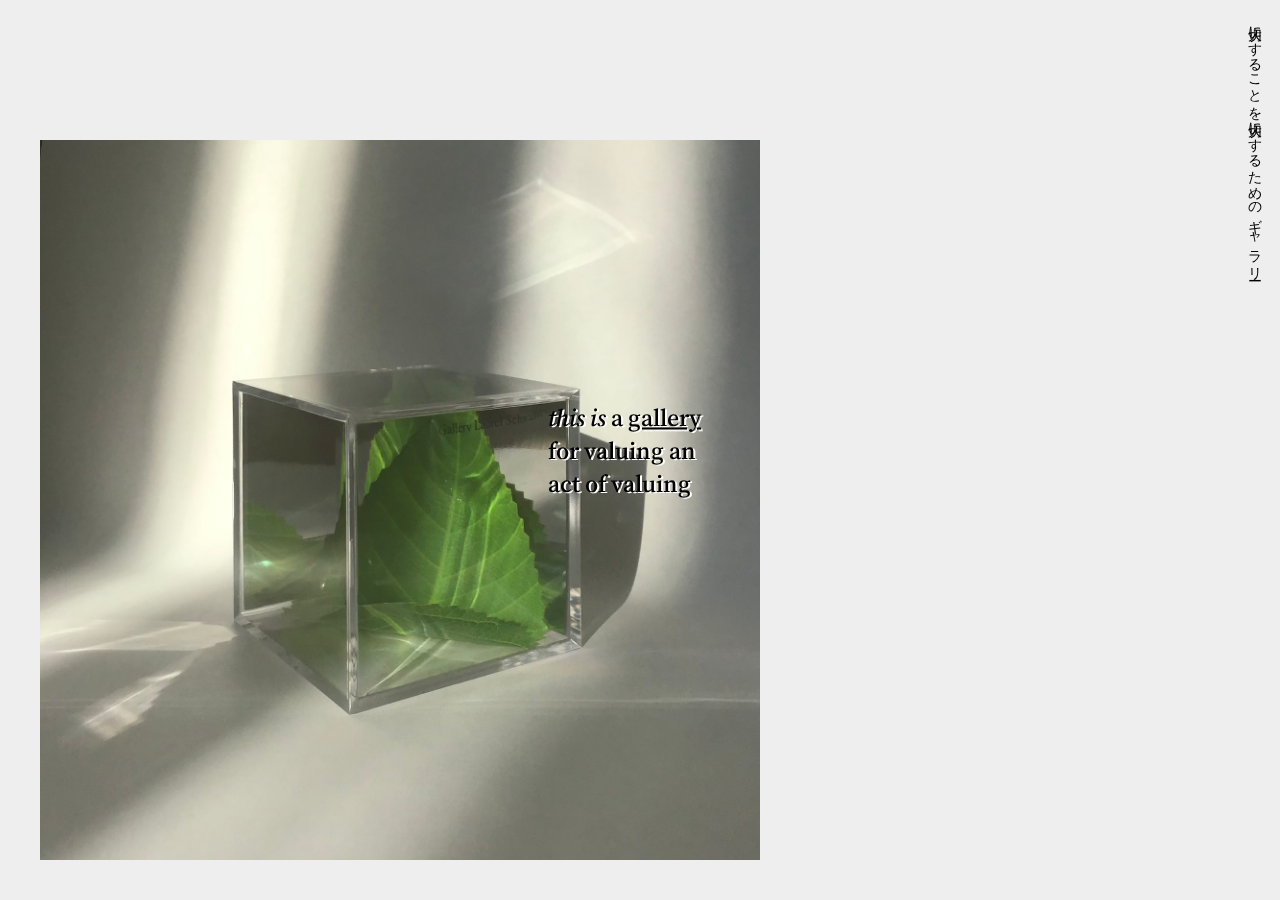
<file: index.html>
<!DOCTYPE html>
<html lang="ja">

<head>
  <meta charset="utf-8" />
  <meta name="viewport" content="width=device-width, initial-scale=1" />
  <meta name="format-detection" content="telephone=no" />
  <script src="www/index.js"></script>
  <script>
    const urlHash = location.hash;
    let hash = urlHash.replace('#', '')
    if (hash) {
      indexJSON(hash + '.json')
    } else {
      indexJSON('index.json')
    }
  </script>

  <!--og:meta-->
  <meta content="website" property="og:type">
  <title>大切にすることを大切にするためのギャラリー</title>
  <meta content="this is a gallery for valuing an act of valuing" property="og:title">
  <meta content="これは、大切にすることを大切にするためのウェブギャラリーを作るウェブテンプレートです。" name="description">
  <meta content="This is a web template that creates a gallery for valuing an act of valuing." name="og:description">

  <!--for Twitter-->
  <meta content="summary_large_image" name="twitter:card">
  <meta content="https://valuing-an-act-of-valuing.github.io" property="og:url">
  <meta content="https://valuing-an-act-of-valuing.github.io/www/img/card.jpeg" property="og:image">
  <meta content="https://valuing-an-act-of-valuing.github.io/www/img/card.jpeg" name="twitter:image:src">

  <!--Icons-->
  <link rel="icon" href="www/img/icon.png">
  <link rel="icon" href="www/img/icon.png" sizes="192x192">
  <link rel="apple-touch-icon-precomposed" href="www/img/icon.png" sizes="180x180">

  <link rel="preconnect" href="https://fonts.googleapis.com">
  <link rel="preconnect" href="https://fonts.gstatic.com" crossorigin>
  <link href="https://fonts.googleapis.com/css2?family=Source+Serif+Pro:ital,wght@0,300;0,600;0,700;1,600&display=swap"
    rel="stylesheet">

  <link rel="stylesheet" href="www/style.css">
  <link rel="stylesheet" href="www/index.css">

  <style>
    :root {
      --main-font: 'Source Serif Pro', serif;
      --sub-font: "YuGothic", "Yu Gothic", "Hiragino Kaku Gothic ProN", "Hiragino Sans", sans-serif;
      --font-size: 16px;
      --text-color: #000;
      --text-shadow: 0.1rem 0.1rem 0 #fff;
      --sub-color: #fff;
      --bg-color: #eee;
    }

    main h1 {
      width: 40vw;
      max-width: 200px;
    }

    /*
    main h1 img {
      max-width: 100%;
    }

    .enter main h1 img {
      max-height: 3.21rem;
    }
    */
  </style>
</head>

<body>
  <main>
    <h1 class="main shadow">
      <i>this is</i> a
      <u>gallery</u> for
      valuing an act of valuing
      <!--
        <img src="img/icon.png" alt="大切にすることを大切にするためのギャラリー">
      -->
    </h1>
    <h2></h2>

    <div id="cover"></div>
    <div id="value" class="shadow vertical"></div>

    <footer>
      <div class="main shadow">
        <a href="https://creative-community.space/value/" target="_blank">大切にすることを大切にするための場所</a>
        <a href="https://github.com/valuing-an-act-of-valuing/valuing-an-act-of-valuing.github.io" target="_blank">GitHub</a>
      </div>
      <div id="readme" class="main shadow"></div>
    </footer>
  </main>
</body>

</html>
</file>
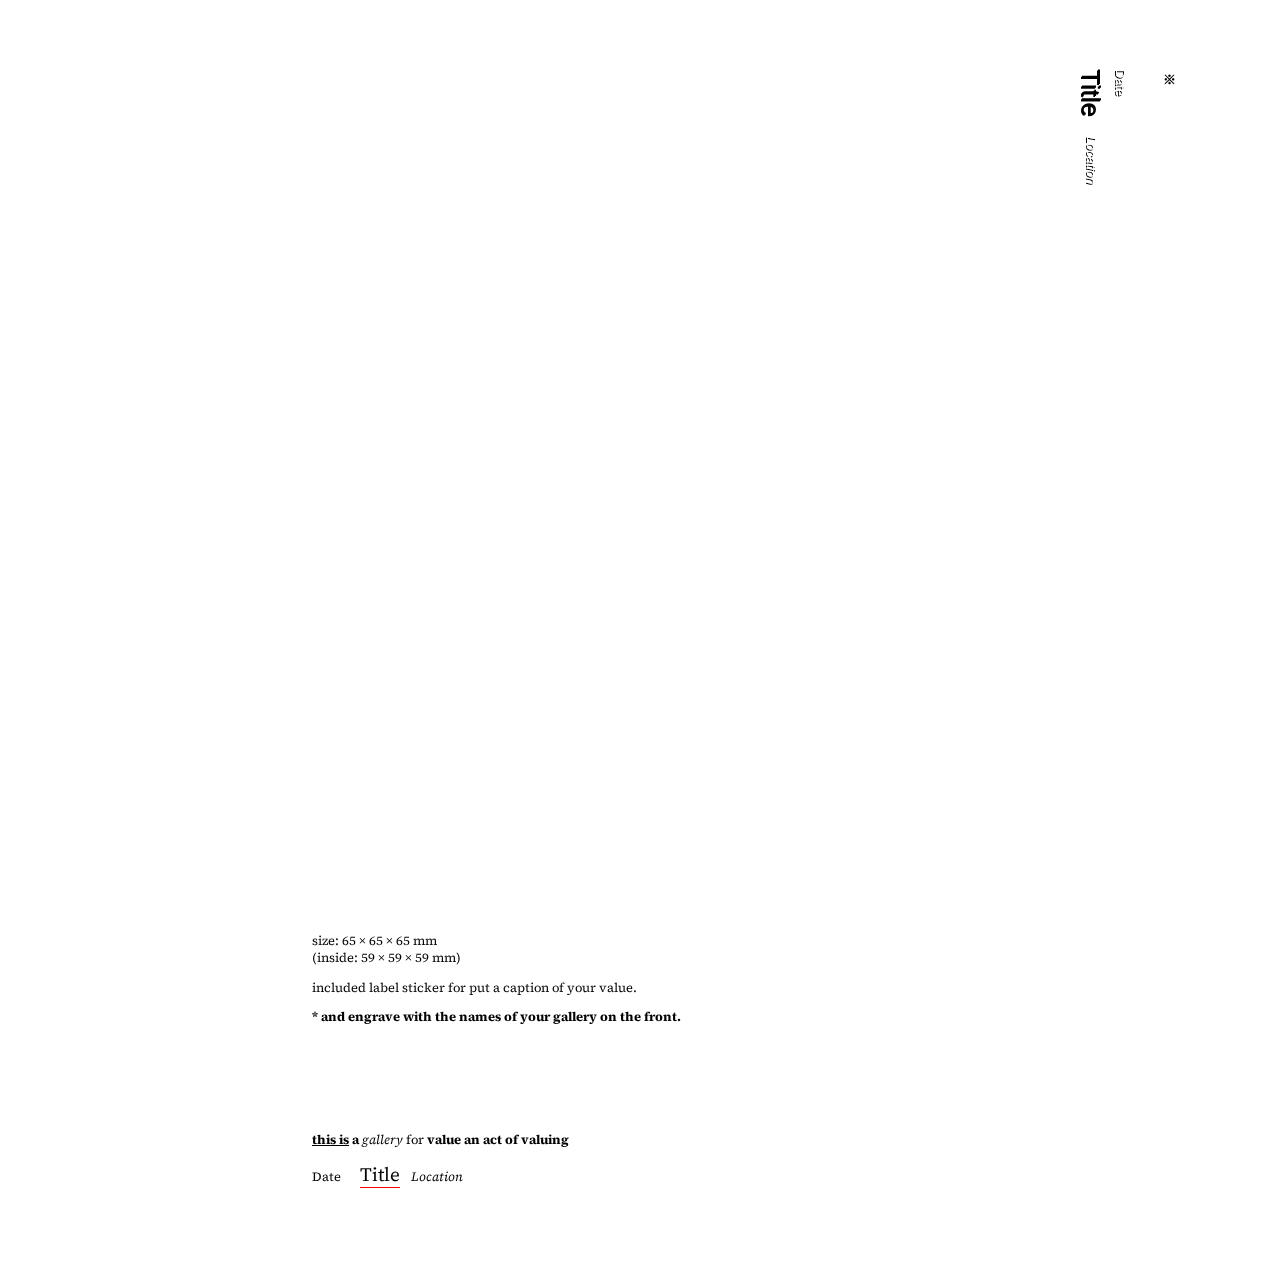
<file: about/index.html>
<html lang="ja">

<head>
    <meta charset="UTF-8" />
    <meta name="viewport" content="width=device-width">
    <meta http-equiv="X-UA-Compatible" content="IE=edge,chrome=1">
    <meta http-equiv="Content-Type" content="text/html; charset=UTF-8" />

    <link rel="preconnect" href="https://fonts.googleapis.com">
    <link rel="preconnect" href="https://fonts.gstatic.com" crossorigin>
    <link href="https://fonts.googleapis.com/css2?family=Mochiy+Pop+One&display=swap" rel="stylesheet">
    <link href="https://fonts.googleapis.com/css2?family=Source+Serif+Pro:ital,wght@0,300;0,600;0,700;1,600&display=swap" rel="stylesheet">
    <title>大切にすることを大切にするためのギャラリー</title>
    <style type="text/css">
        body {
            font-family: "YuGothic", "Yu Gothic", "Hiragino Kaku Gothic ProN", "Hiragino Sans", sans-serif;
        }
        
        hr {
            border: none;
            padding: 1rem;
        }
        
        .ja .app {
            -ms-writing-mode: tb-rl;
            writing-mode: vertical-rl;
        }
        
        .ja .app {
            position: relative;
            display: flex;
            width: 90%;
            height: 90vh;
            max-height: 55rem;
            margin: 5vh auto 0;
            overflow: auto;
        }
        
        .ja .app .essay {
            display: inline-block;
            font-size: 0.8rem;
            padding: 2.5% 2rem 20% 5rem;
        }
        
        .ja .essay p {
            padding: 0.25rem;
            mix-blend-mode: overlay;
            color: #fff;
            text-shadow: #000 1px 1px;
            display: inline-block;
        }
        
        .ja .app .essay a {
            color: black;
            text-decoration: none;
            padding-left: 0.25rem;
            animation: 2.5s linear infinite alternate logo;
        }
        
        .ja .app .essay p a {
            display: inline-block;
            margin: 0 0.5rem 1rem;
            font-size: 200%;
            border-left: 1px solid #fff;
        }
        
        @keyframes logo {
            from {
                filter: invert(0);
            }
            to {
                filter: invert(1);
            }
        }
        
        .en .app {
            position: relative;
            width: 90%;
            max-width: 45rem;
            margin: 0 auto 7.5vh;
        }
        
        .en .app .essay {
            display: block;
            font-size: 0.8rem;
            padding: 1rem 2rem;
            font-family: 'Source Serif Pro', serif;
            background-color: rgba(255, 255, 255, 0.45);
        }
        
        .en .app .essay span {
            margin-right: 1rem;
        }
        
        .en .app .essay a {
            margin-right: 0.5rem;
            font-size: 150%;
            text-decoration: none;
            color: #000;
            border-bottom: 1px red solid;
        }
        
        @media print {
            .noprint {
                display: none;
            }
        }
        
        @media screen and (max-width: 550px) {
            .en .essay p span {
                display: block;
            }
        }
    </style>
</head>

<body>

    <div id="about" class="ja">
        <div class="app">
            <div class="essay">
                <b><a href="javascript:location.reload(true);">※</a></b><br/><br/>
                <p>
                    <span>Date</span><br/>
                    <a href="../show/index.html">Title</a>
                    <i>Location</i>
                </p>
            </div>
        </div>
    </div>
    <hr/>
    <div id="en">
        <div id="about" class="en">
            <div class="app">
                <div class="essay">
                    <p>size: 65 × 65 × 65 mm<br/>(inside: 59 × 59 × 59 mm)</p>
                    <p>included label sticker for put a caption of your value.</p>
                    <p><b>* and engrave with the names of your gallery on the front.</b></p>
                </div>
                <hr/>
                <div class="essay">
                    <p><b><u>this is</u> a</b> <i>gallery</i> for <b>value an act of valuing</b></p>
                    <p>
                        <span>Date</span>
                        <a href="../show/archive.html" target="_parent">Title</a>
                        <i>Location</i>
                    </p>
                </div>
            </div>
        </div>
    </div>
</body>

</html>
</file>
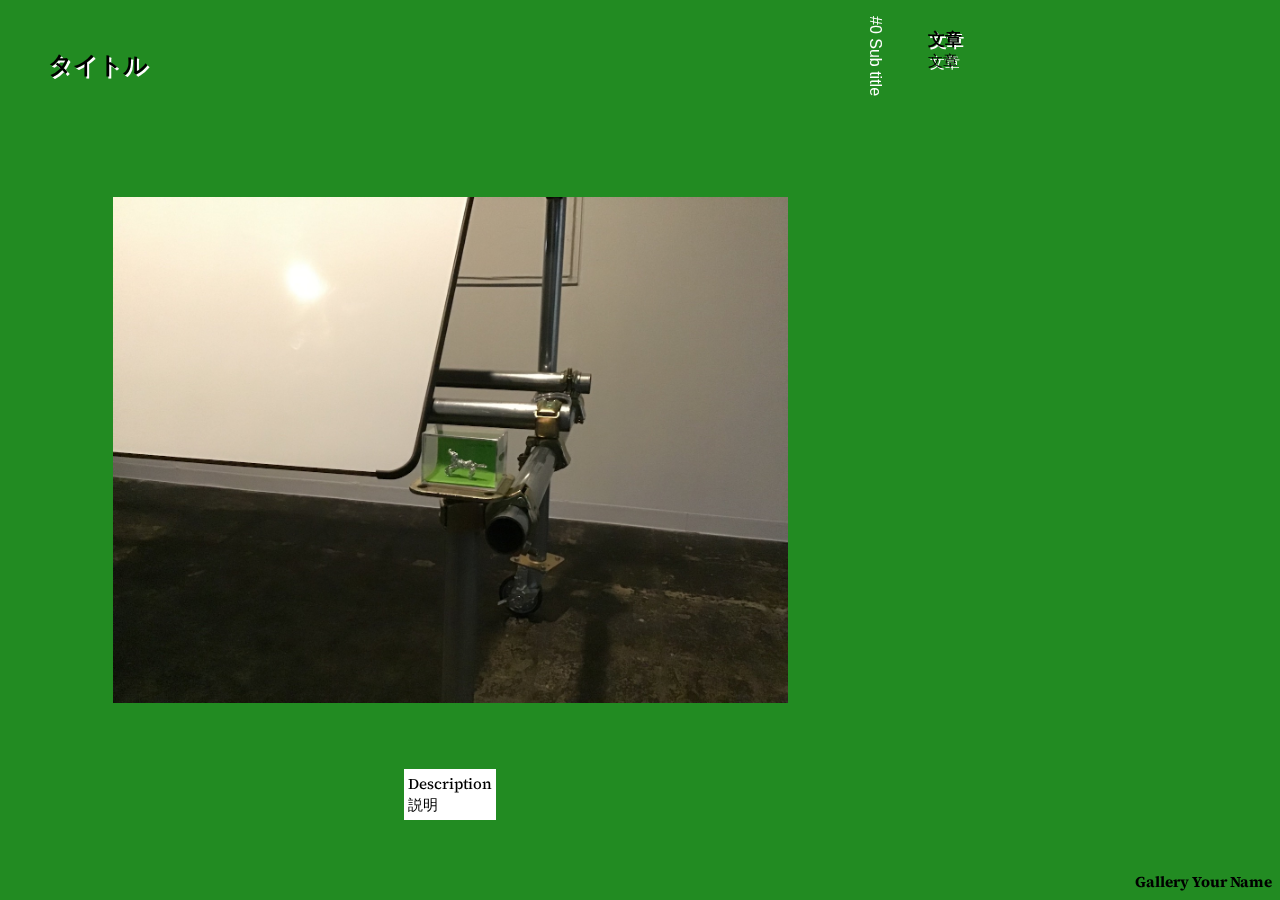
<file: archive/index.html>
<!DOCTYPE html>
<html lang="ja">

<head>
  <meta charset="utf-8" />
  <meta name="viewport" content="width=device-width, initial-scale=1" />
  <meta name="format-detection" content="telephone=no" />
  <script src="../www/index.js"></script>
  <script>
    indexJSON('index.json')
  </script>

  <!--og:meta-->
  <meta content="website" property="og:type">
  <title>タイトル</title>
  <meta content="Gallery Laurel Schwulst" property="og:title">
  <meta content="Description | 説明" name="description">
  <meta content="debuted in Green People, 2019 | moved into firefly sanctuary" name="og:description">

  <!--for Twitter-->
  <meta content="summary_large_image" name="twitter:card">
  <meta content="https://valuing-an-act-of-valuing.github.io/archive/" property="og:url">
  <meta content="https://valuing-an-act-of-valuing.github.io/archive/img/001.jpeg" property="og:image">
  <meta content="https://valuing-an-act-of-valuing.github.io/archive/img/001.jpeg" name="twitter:image:src">

  <!--Icons-->
  <link rel="icon" href="img/000.jpeg">
  <link rel="icon" href="img/000.jpeg" sizes="192x192">
  <link rel="apple-touch-icon-precomposed" href="img/000.jpeg" sizes="180x180">

  <link rel="preconnect" href="https://fonts.googleapis.com">
  <link rel="preconnect" href="https://fonts.gstatic.com" crossorigin>
  <link href="https://fonts.googleapis.com/css2?family=Source+Serif+Pro:ital,wght@0,300;0,600;0,700;1,600&display=swap"
    rel="stylesheet">

  <link rel="stylesheet" href="../www/style.css">
  <link rel="stylesheet" href="../www/archive.css">

  <style>
    :root {
      --main-font: 'Source Serif Pro', serif;
      --sub-font: "YuGothic", "Yu Gothic", "Hiragino Kaku Gothic ProN", "Hiragino Sans", sans-serif;
      --font-size: 16px;
      --text-color: #000;
      --text-shadow: 0.1rem 0.1rem 0 #fff;
      --sub-color: #fff;
      --bg-color: forestgreen;
    }
  </style>
</head>

<body>
  <main>
    <div id="cover">
      <h1 class="main" onclick="history.back()">Gallery Your Name</h1>
      <h2 class="main shadow"></h2>
      <section id="value" class="main"></section>
    </div>
    <div id="end">
      <h3 id="readme" class="main shadow"></h3>
    </div>
  </main>
</body>

</html>
</file>
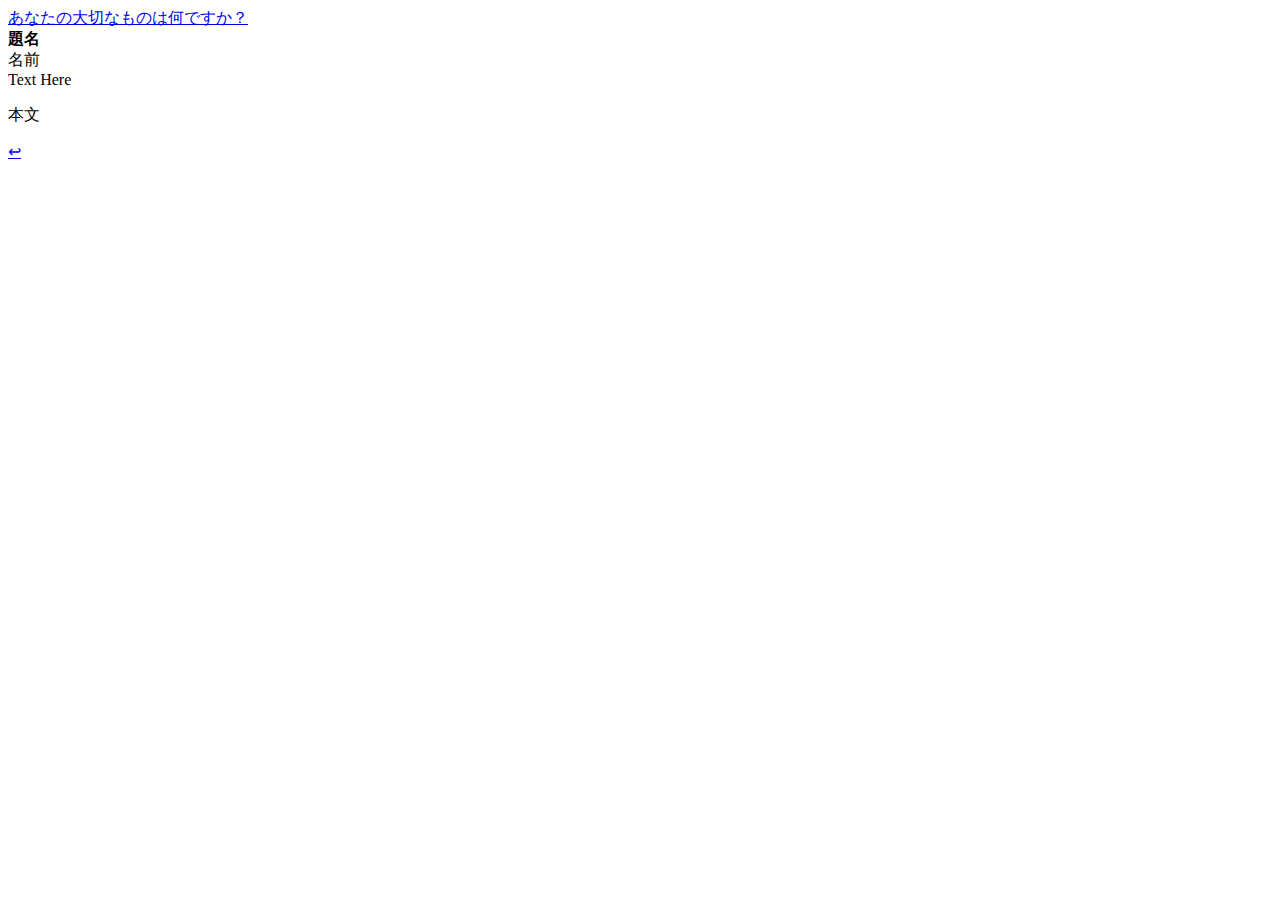
<file: draft/index.html>
<html lang="ja">

<head>
    <title> ___ by ___ </title>
    <meta charset="UTF-8">
    <meta http-equiv="X-UA-Compatible" content="IE=edge">
    <meta name="viewport" content="width=device-width, initial-scale=1.0">
    <meta name="format-detection" content="telephone=no">
    <meta name="author" content="___">
    <meta name="description" content="あなたの大切なものは何ですか？">

    <meta property="og:title" content="___ by ___" />
    <meta property="og:description" content="あなたの大切なものは何ですか？" />
    <meta property="og:type" content="website" />
    <meta property="og:url" content="https://creative-community.space/value/online/___/" />
    <meta property="og:site_name" content="creative-community.space" />
    <meta property="og:image" content="___" />
    <meta property="og:locale" content="ja_JP" />

    <meta name="twitter:card" content="summary" />
    <meta name="twitter:site" content="@NLC_update" />
    <meta name="twitter:image" content="___" />

    <link rel="stylesheet" type="text/css" href="https://creative-community.space/value/online/value.css" />
    <link rel="preconnect" href="https://fonts.googleapis.com">
    <link rel="preconnect" href="https://fonts.gstatic.com" crossorigin>
    <link href="https://fonts.googleapis.com/css2?family=Source+Serif+Pro:ital,wght@0,300;0,600;0,700;1,600&display=swap" rel="stylesheet">
    <script type="text/javascript" src="http://ajax.googleapis.com/ajax/libs/jquery/1.7.1/jquery.min.js"></script>
    <script type="text/javascript">
        $(function() {
            $("#en").load("en.html");
        })
    </script>
</head>

<body>
    <a id="value" href="https://creative-community.space/value/index/">あなたの大切なものは何ですか？</a>
    <!--
    <div id="image">
    <p><img src="image.jpg"></p>
    </div>
    -->
    <div id="what" class="one">
        <b>題名</b>
    </div>
    <div id="you">名前</div>

    <div id="en"></div>

    <div id="about" class="ja">
        <div class="app">
            <div class="essay">
                <p>本文</p>
            </div>
        </div>
    </div>

    <p class="link">
        <a href="#" onclick="window.history.back(); return false;">↩︎</a>
    </p>
</body>

</html>
</file>
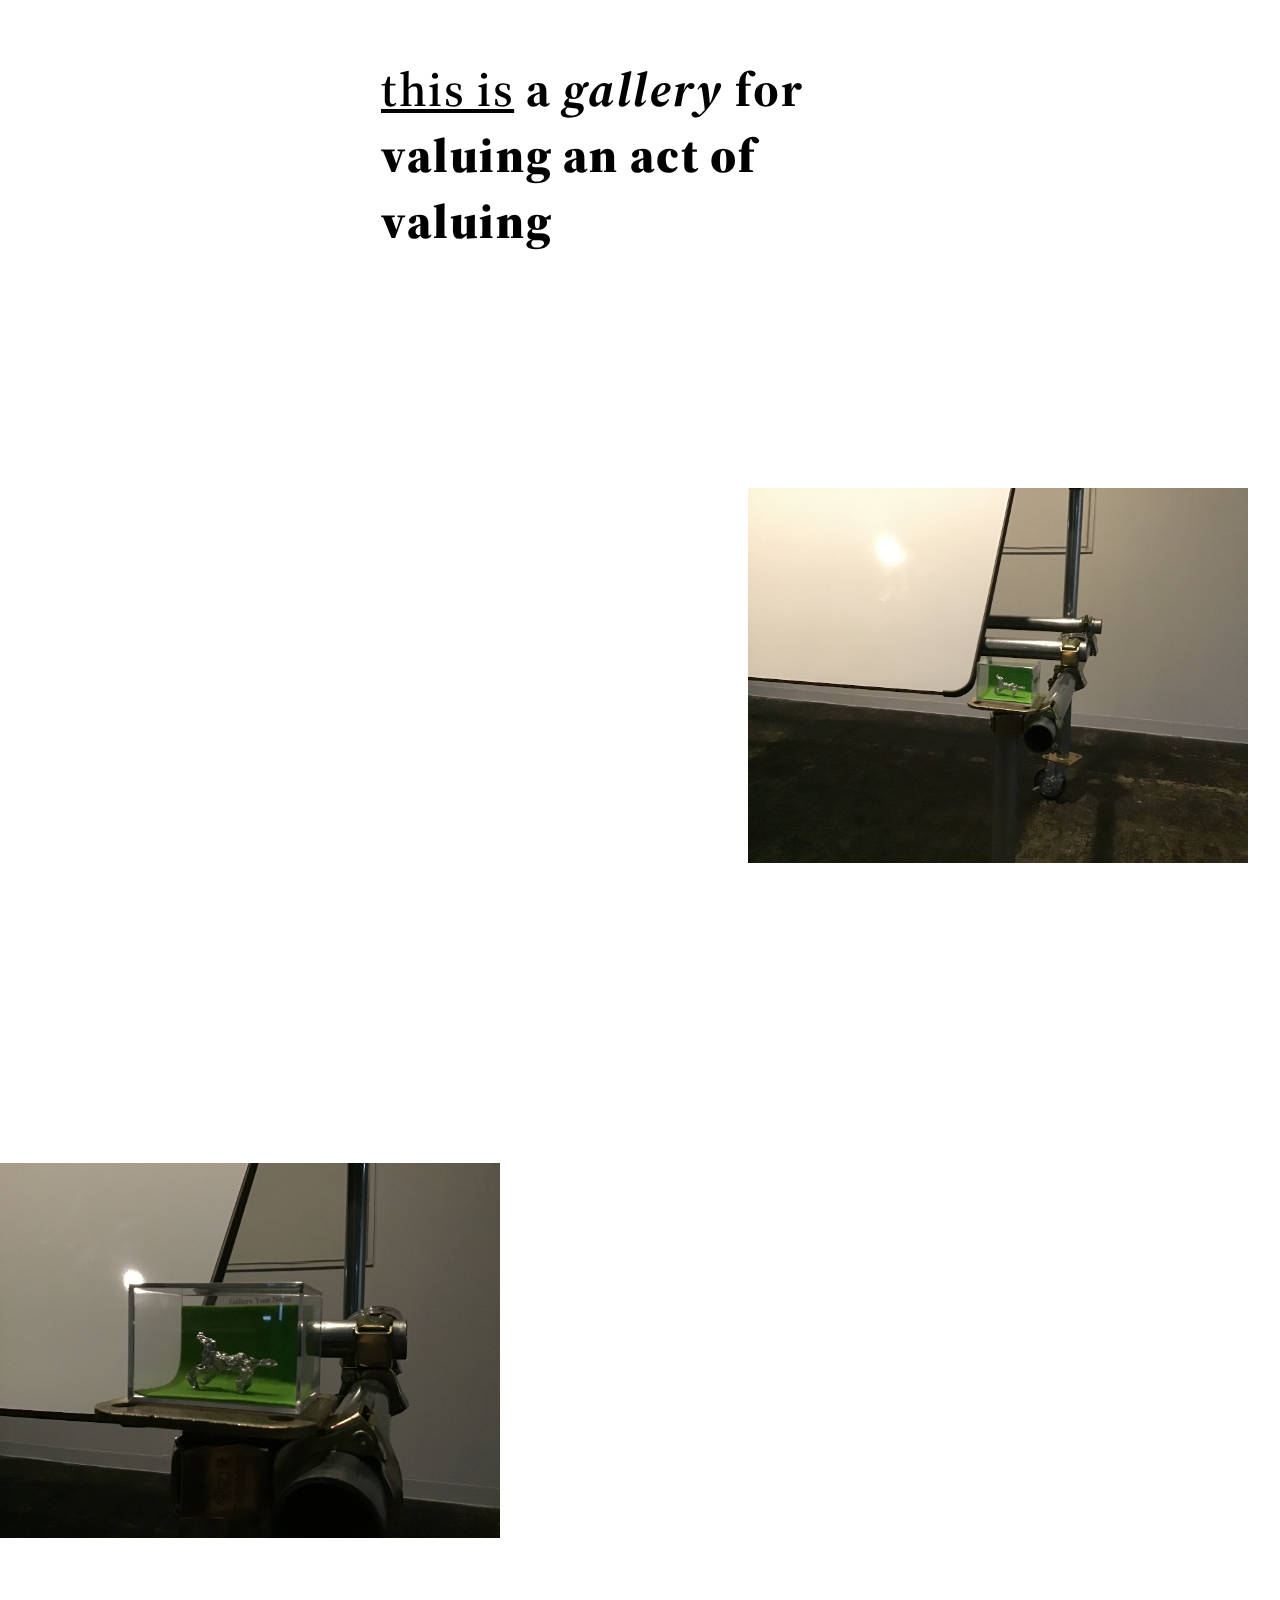
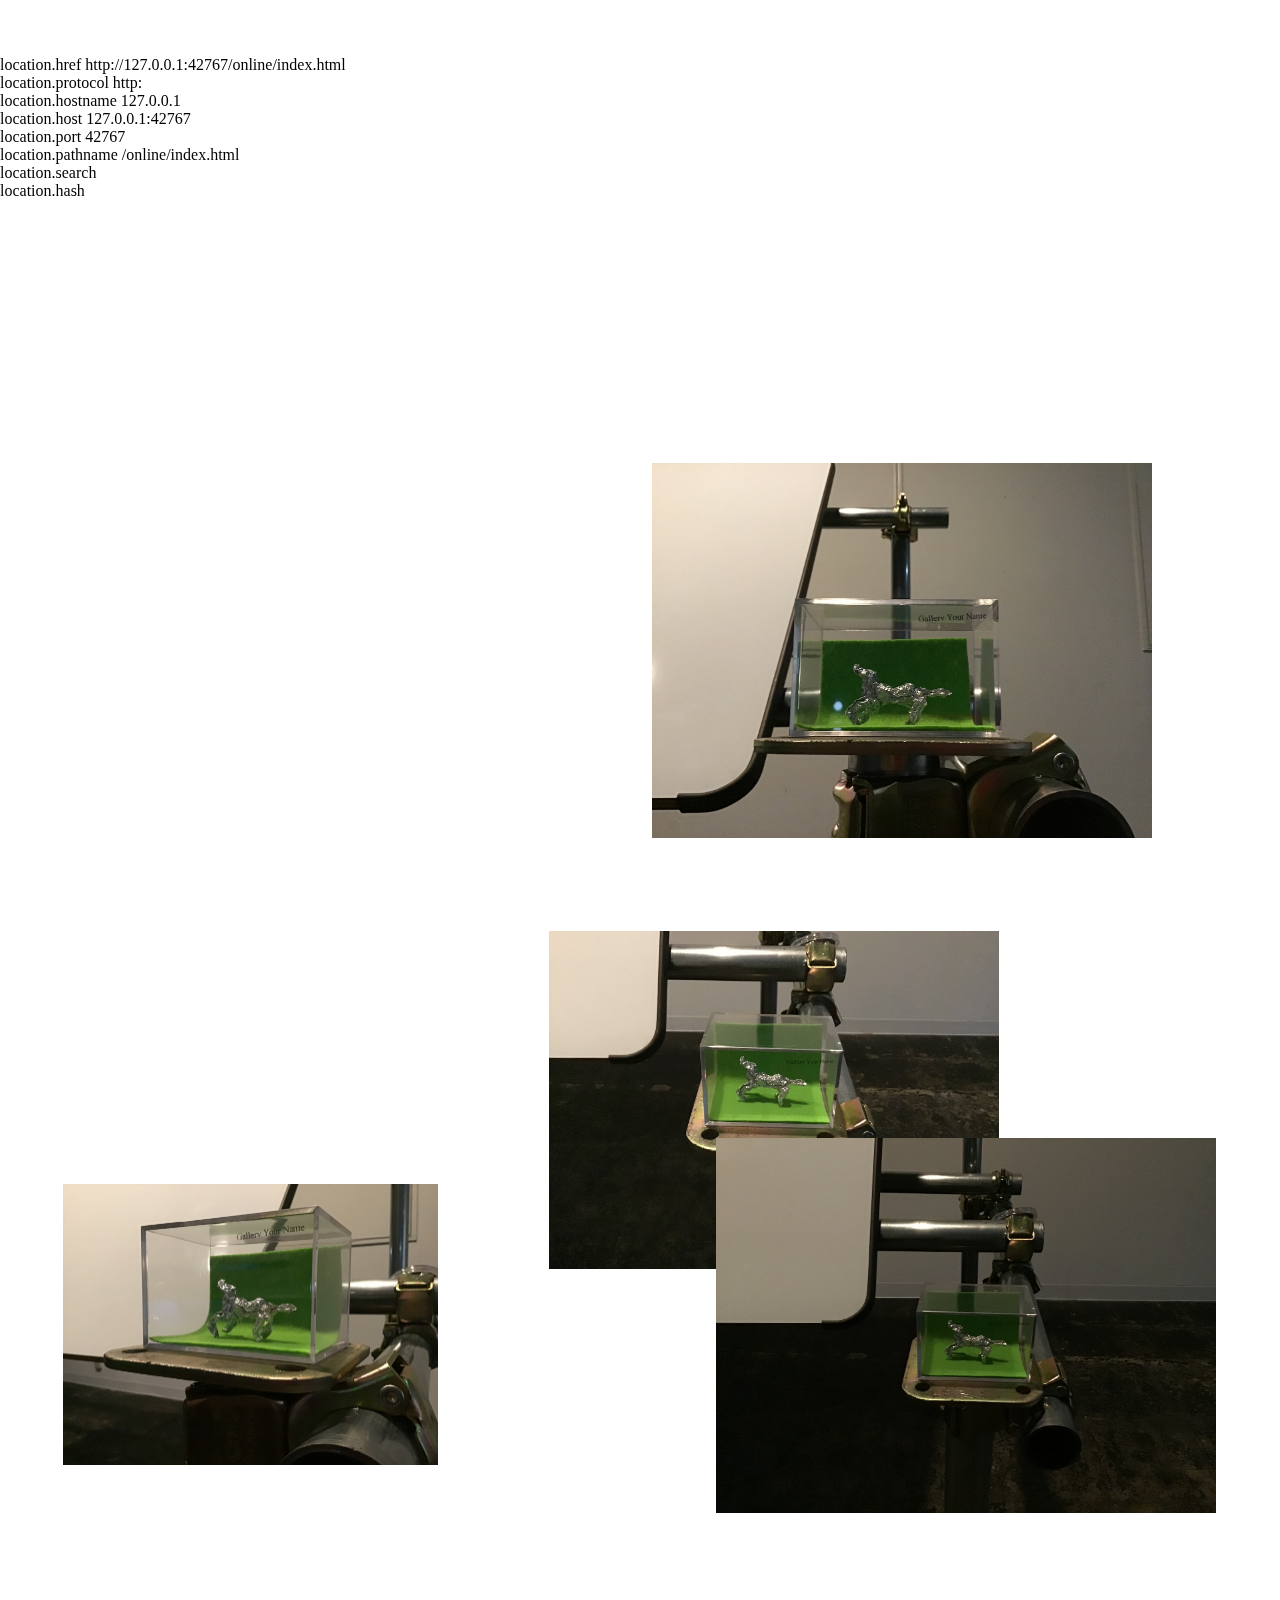
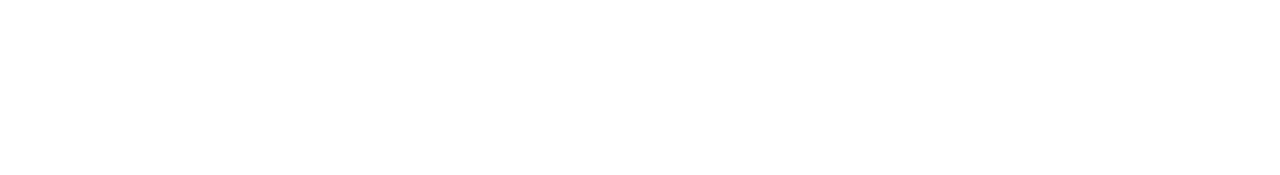
<file: online/index.html>
<!DOCTYPE html>
<html lang="ja">

<head>
  <meta charset="UTF-8">
  <meta name="viewport" content="width=device-width, initial-scale=1.0">
  <meta name="format-detection" content="telephone=no" />
  <link rel="stylesheet" href="icon.css" />
  <link rel="stylesheet" href="parallax.css" />
  <style>
  main {
    position: fixed;
    width: 100%;
  }
  </style>
  <link rel="preconnect" href="https://fonts.googleapis.com">
  <link rel="preconnect" href="https://fonts.gstatic.com" crossorigin>
  <link href="https://fonts.googleapis.com/css2?family=Source+Serif+Pro:ital,wght@0,300;0,600;0,700;1,600&display=swap" rel="stylesheet">
</head>

<body>
  <main>
    <div id="icon">
      <h1>
        <u>this is</u> a
        <i>gallery</i> for
        <b>valuing an act of valuing</b>
      </h1>
    </div>
  </main>
  <section id="parallax">
    <span class="jpeg_001"></span>
    <span class="jpeg_002"></span>
    <span class="jpeg_003"></span>
    <span class="jpeg_004"></span>
    <span class="jpeg_005"></span>
    <span class="jpeg_006"></span>
  </section>

  <footer id="footer">
    <script>
    document.write("<div>location.href " + location.href + "</div>");
    document.write("<div>location.protocol " + location.protocol + "</div>");
    document.write("<div>location.hostname " + location.hostname + "</div>");
    document.write("<div>location.host " + location.host + "</div>");
    document.write("<div>location.port " + location.port + "</div>");
    document.write("<div>location.pathname " + location.pathname + "</div>");
    document.write("<div>location.search " + location.search + "</div>");
    document.write("<div>location.hash " + location.hash + "</div>");
  </script>
</footer>
<script src="../index.js"></script>

<script src="https://ajax.googleapis.com/ajax/libs/jquery/3.2.1/jquery.min.js"></script>
<script type="text/javascript">
$(window).bind('scroll',function(e){
  parallaxScroll();
});
function parallaxScroll(){
  var scrolled = $(window).scrollTop();
  $('.jpeg_001').css('top', ( 25 - (scrolled * -.045) ) + 'vh');
  $('.jpeg_002').css('top', ( 100 - (scrolled * -.025) ) + 'vh');
  $('.jpeg_003').css('top', ( 200 - (scrolled * .111) ) + 'vh');
  $('.jpeg_004').css('top', ( 275 - (scrolled * .075) ) + 'vh');
  $('.jpeg_005').css('top', ( 250 - (scrolled * .095) ) + 'vh');
  $('.jpeg_006').css('top', ( 275 - (scrolled * .05) ) + 'vh');
};
</script>

<script type="text/javascript">
jQuery(function() {
  var appear = false;
  var footer = $('#footer');
  $(window).scroll(function () {
    if ($(this).scrollTop() > 1250) {  //1250pxスクロールしたら
      if (appear == false) {
        appear = true;
        footer.stop().animate({
          'bottom': '0' //表示場所
        }, 2500); //表示速度
      }
    } else {
      if (appear) {
        appear = false;
        footer.stop().animate({
          'bottom': '-100vh' //　隠す場所
        }, 1500); //　隠す速度
      }
    }
  });
});
</script>
</body>

</html>
</file>
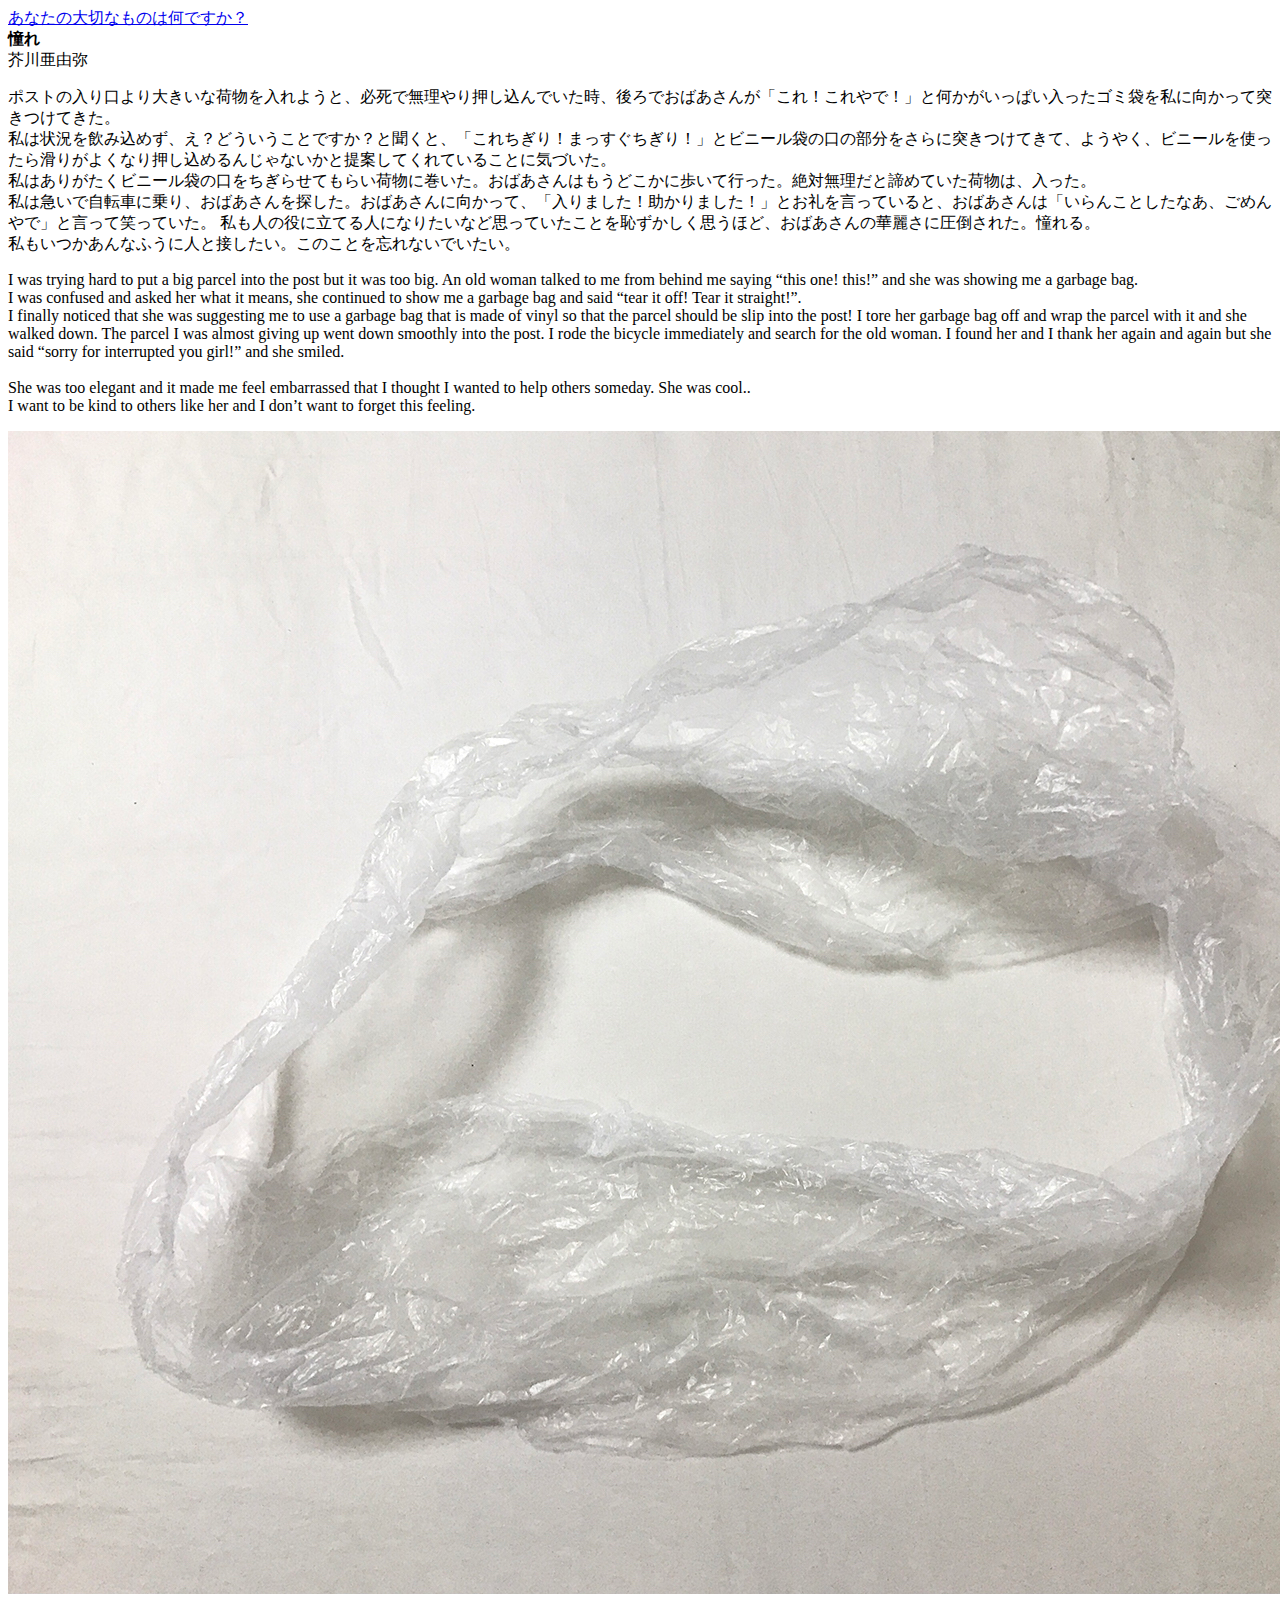
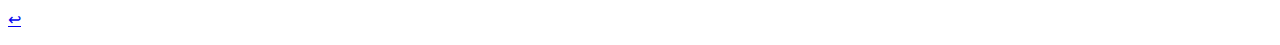
<file: draft/admiring/index.html>
<html lang="ja">

<head>
    <title>憧れ by 芥川亜由弥</title>
    <meta charset="UTF-8">
    <meta http-equiv="X-UA-Compatible" content="IE=edge">
    <meta name="viewport" content="width=device-width, initial-scale=1.0">
    <meta name="format-detection" content="telephone=no">
    <meta name="author" content="芥川亜由弥">
    <meta name="description" content="あなたの大切なものは何ですか？">

    <meta property="og:title" content="憧れ by 芥川亜由弥" />
    <meta property="og:description" content="あなたの大切なものは何ですか？" />
    <meta property="og:type" content="website" />
    <meta property="og:url" content="https://creative-community.space/value/online/valuing/admiring/" />
    <meta property="og:site_name" content="creative-community.space" />
    <meta property="og:image" content="https://creative-community.space/value/online/valuing/admiring/000.jpg" />
    <meta property="og:locale" content="ja_JP" />

    <meta name="twitter:card" content="summary_large_image" />
    <meta name="twitter:site" content="@NLC_update" />
    <meta name="twitter:image" content="https://creative-community.space/value/online/valuing/admiring/000.jpg" />

    <link rel="stylesheet" type="text/css" href="https://creative-community.space/value/online/value.css" />
    <link rel="preconnect" href="https://fonts.googleapis.com">
    <link rel="preconnect" href="https://fonts.gstatic.com" crossorigin>
    <link href="https://fonts.googleapis.com/css2?family=Source+Serif+Pro:ital,wght@0,300;0,600;0,700;1,600&display=swap" rel="stylesheet">
    <script type="text/javascript" src="http://ajax.googleapis.com/ajax/libs/jquery/1.7.1/jquery.min.js"></script>
    <script type="text/javascript">
        $(function() {
            $("#en").load("en.html");
        })
    </script>
</head>

<body>
    <a id="value" href="https://creative-community.space/value/index/">あなたの大切なものは何ですか？</a>
    <div id="what" class="one">
        <b>憧れ</b>
    </div>
    <div id="you">芥川亜由弥</div>

    <div id="about" class="ja">
        <div class="app">
            <div class="essay">
                <p>ポストの入り口より大きいな荷物を入れようと、必死で無理やり押し込んでいた時、後ろでおばあさんが「これ！これやで！」と何かがいっぱい入ったゴミ袋を私に向かって突きつけてきた。<br/> 私は状況を飲み込めず、え？どういうことですか？と聞くと、「これちぎり！まっすぐちぎり！」とビニール袋の口の部分をさらに突きつけてきて、ようやく、ビニールを使ったら滑りがよくなり押し込めるんじゃないかと提案してくれていることに気づいた。
                    <br/> 私はありがたくビニール袋の口をちぎらせてもらい荷物に巻いた。おばあさんはもうどこかに歩いて行った。絶対無理だと諦めていた荷物は、入った。
                    <br/> 私は急いで自転車に乗り、おばあさんを探した。おばあさんに向かって、「入りました！助かりました！」とお礼を言っていると、おばあさんは「いらんことしたなあ、ごめんやで」と言って笑っていた。 私も人の役に立てる人になりたいなど思っていたことを恥ずかしく思うほど、おばあさんの華麗さに圧倒された。憧れる。
                    <br/> 私もいつかあんなふうに人と接したい。このことを忘れないでいたい。
                </p>
            </div>
        </div>
    </div>

    <div id="en"></div>

    <div id="image">
        <p><img src="000.jpg"></p>
    </div>

    <p class="link">
        <a href="#" onclick="window.history.back(); return false;">↩︎</a>
    </p>
</body>

</html>
</file>
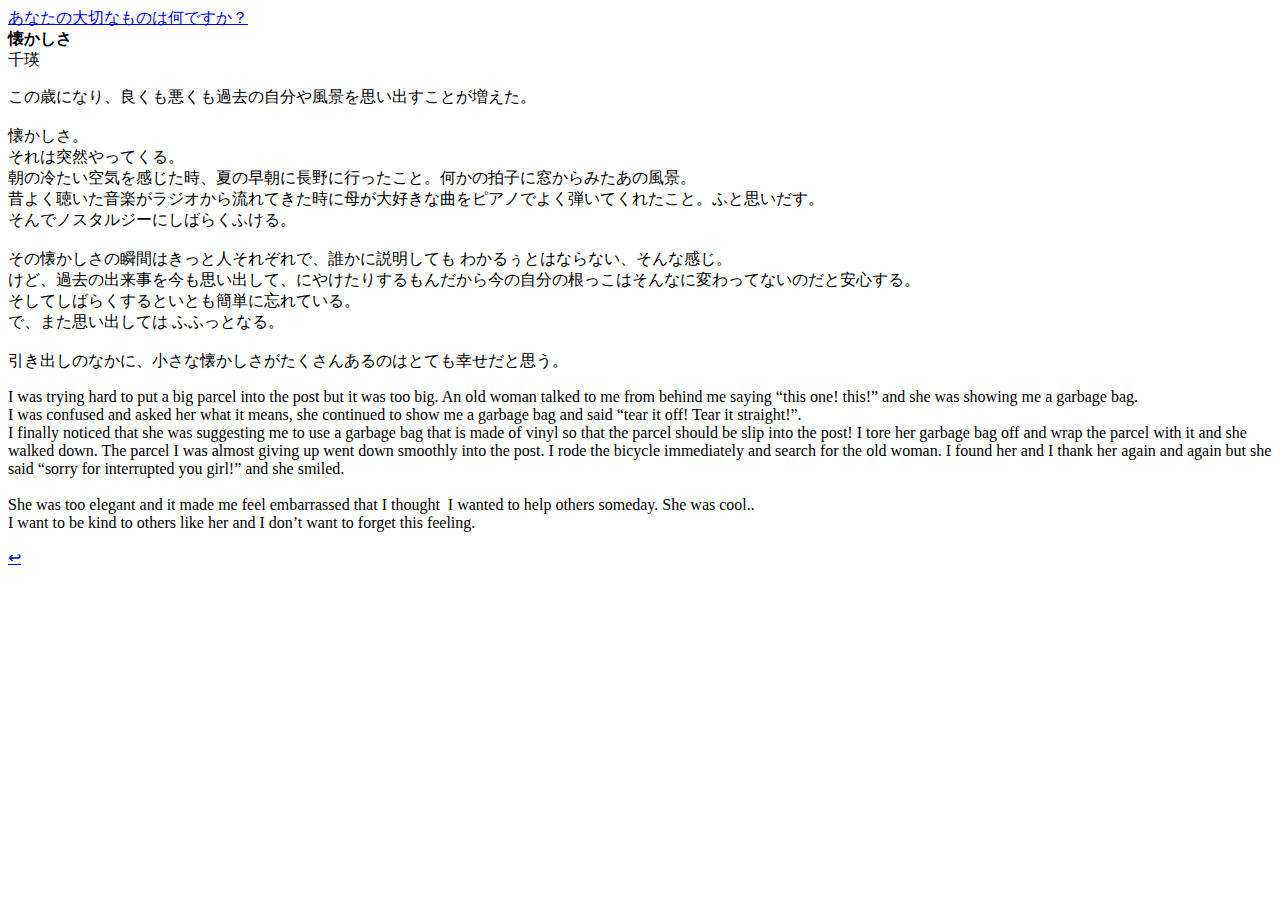
<file: draft/nostalgia/index.html>
<html lang="ja">

<head>
    <title>懐かしさ by 千瑛</title>
    <meta charset="UTF-8">
    <meta http-equiv="X-UA-Compatible" content="IE=edge">
    <meta name="viewport" content="width=device-width, initial-scale=1.0">
    <meta name="format-detection" content="telephone=no">
    <meta name="author" content="千瑛">
    <meta name="description" content="あなたの大切なものは何ですか？">

    <meta property="og:title" content="懐かしさ by 千瑛" />
    <meta property="og:description" content="あなたの大切なものは何ですか？" />
    <meta property="og:type" content="website" />
    <meta property="og:url" content="https://creative-community.space/value/online/valuing/nostalgia/" />
    <meta property="og:site_name" content="creative-community.space" />
    <meta property="og:image" content="https://creative-community.space/value/icon.png" />
    <meta property="og:locale" content="ja_JP" />

    <meta name="twitter:card" content="summary" />
    <meta name="twitter:site" content="@NLC_update" />
    <meta name="twitter:image" content="https://creative-community.space/value/icon.png" />

    <link rel="stylesheet" type="text/css" href="https://creative-community.space/value/online/value.css" />
    <link rel="preconnect" href="https://fonts.googleapis.com">
    <link rel="preconnect" href="https://fonts.gstatic.com" crossorigin>
    <link href="https://fonts.googleapis.com/css2?family=Source+Serif+Pro:ital,wght@0,300;0,600;0,700;1,600&display=swap" rel="stylesheet">
    <script type="text/javascript" src="http://ajax.googleapis.com/ajax/libs/jquery/1.7.1/jquery.min.js"></script>
    <script type="text/javascript">
        $(function() {
            $("#en").load("en.html");
        })
    </script>
</head>

<body>
    <a id="value" href="https://creative-community.space/value/index/">あなたの大切なものは何ですか？</a>
    <div id="what" class="one">
        <b>懐かしさ</b>
    </div>
    <div id="you">千瑛</div>

    <div id="about" class="ja">
        <div class="app">
            <div class="essay">
                <p>この歳になり、良くも悪くも過去の自分や風景を思い出すことが増えた。<br />
                    <br /> 懐かしさ。
                    <br /> それは突然やってくる。
                    <br /> 朝の冷たい空気を感じた時、夏の早朝に長野に行ったこと。何かの拍子に窓からみたあの風景。
                    <br /> 昔よく聴いた音楽がラジオから流れてきた時に母が大好きな曲をピアノでよく弾いてくれたこと。ふと思いだす。
                    <br /> そんでノスタルジーにしばらくふける。
                    <br />
                    <br /> その懐かしさの瞬間はきっと人それぞれで、誰かに説明しても わかるぅとはならない、そんな感じ。<br /> けど、過去の出来事を今も思い出して、にやけたりするもんだから今の自分の根っこはそんなに変わってないのだと安心する。
                    <br /> そしてしばらくするといとも簡単に忘れている。
                    <br /> で、また思い出しては ふふっとなる。<br />
                    <br /> 引き出しのなかに、小さな懐かしさがたくさんあるのはとても幸せだと思う。
                </p>
            </div>
        </div>
    </div>

    <div id="en"></div>

    <p class="link">
        <a href="#" onclick="window.history.back(); return false;">↩︎</a>
    </p>
</body>

</html>
</file>
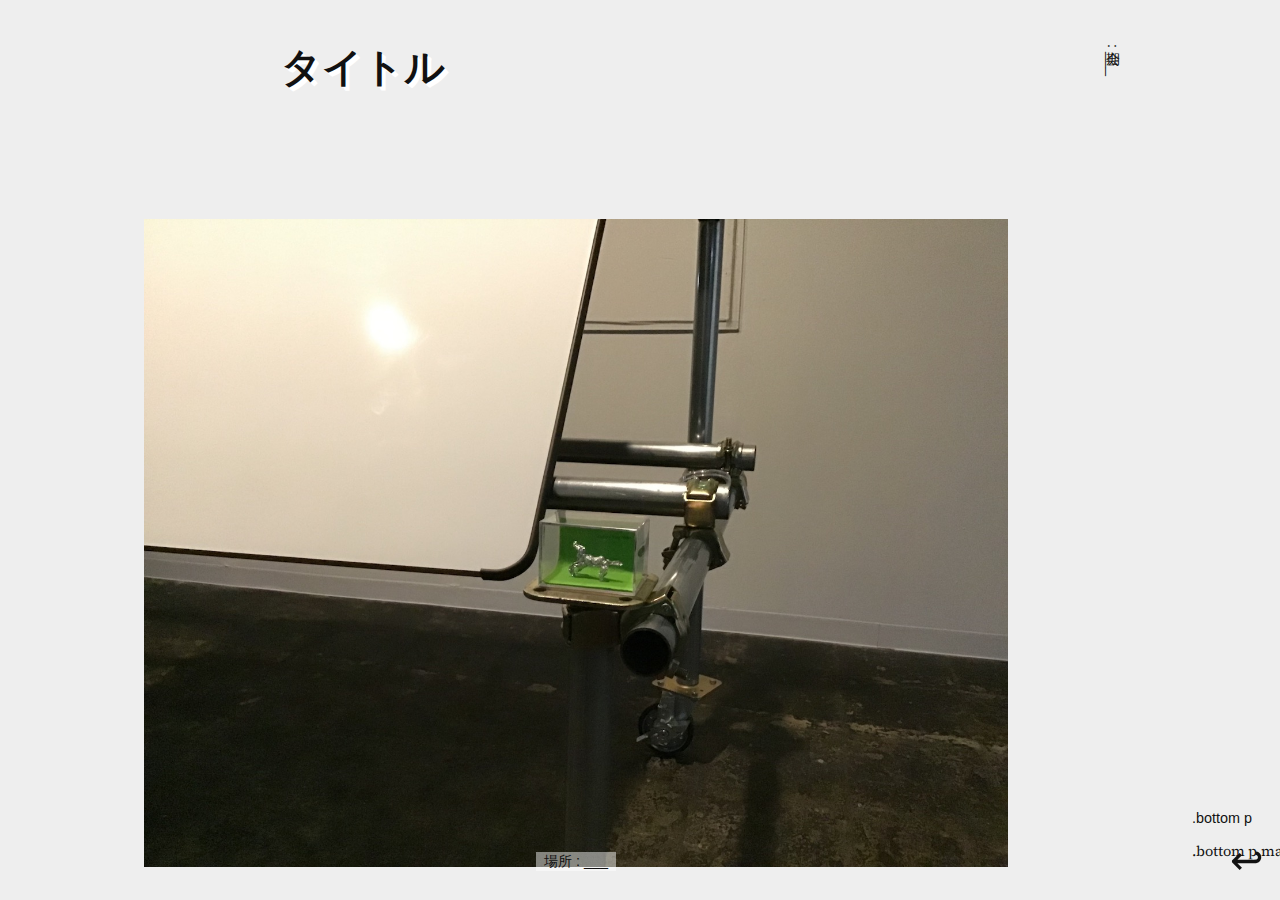
<file: show/archive.html>
<!DOCTYPE html>
<html lang="ja">

<head>
  <meta charset="UTF-8">
  <meta name="viewport" content="width=device-width, initial-scale=1.0">
  <meta name="format-detection" content="telephone=no" />
  <meta property="og:locale" content="ja_JP" />
  <meta property="og:type" content="website" />
  <meta name="twitter:card" content="summary" />
  <meta name="twitter:site" content="@pe_hu_" />
  <link rel="icon" href="___">
  <link rel="apple-touch-icon" href="___">
  <link rel="stylesheet" href="style.css" />
  <link rel="stylesheet" href="../scrollable.css" />
  <link rel="preconnect" href="https://fonts.googleapis.com">
  <link rel="preconnect" href="https://fonts.gstatic.com" crossorigin>
  <link href="https://fonts.googleapis.com/css2?family=Source+Serif+Pro:ital,wght@0,300;0,600;0,700;1,600&display=swap" rel="stylesheet">
</head>

<body>
  <ul class="mousedragscrollable">
    <li id="image">
      <h1 id="what" class="tt"><b></b></h1>
      <p class="date"></p>
      <p class="bottom" style="text-align: center;">
        <span class="info"></span>
      </p>
    </li>

    <li>
      <h2 class="center">H2.center</h2>
      <div class="bottom">
        <p>.bottom p</p>
        <p class="main">.bottom p.main</p>
      </div>
    </li>

    <li class="jpeg_002"></li>
    <li class="jpeg_003"></li>
    <li class="jpeg_004"></li>

    <li class="jpeg_005">
      <div class="top">
        <p>.top p</p>
        <p class="main">.top p.main</p>
      </div>
      <div class="center" style="text-align: left;">
        <p><u class="gallery"></u></p>
        <h3 class="sub title"></h3>
      </div>
      <div id="credit" class="bottom sub" style="text-align:center;">
        <p></p>
      </div>
      <script>
      let credit = document.querySelector('#credit p');

      let creditInfo =
      '<span>' + location.hostname + location.pathname + '</span>';

      credit.insertAdjacentHTML('afterend', creditInfo);
      </script>
    </li>

    <li class="jpeg_006"></li>
  </ul>

  <script src="../show.js"></script>

  <a id="back" href="#" onclick="window.history.back(); return false;">↩︎</a>

  <script src="https://code.jquery.com/jquery-3.4.1.min.js"></script>
  <script src="../scrollable.js"></script>
</body>

</html>
</file>
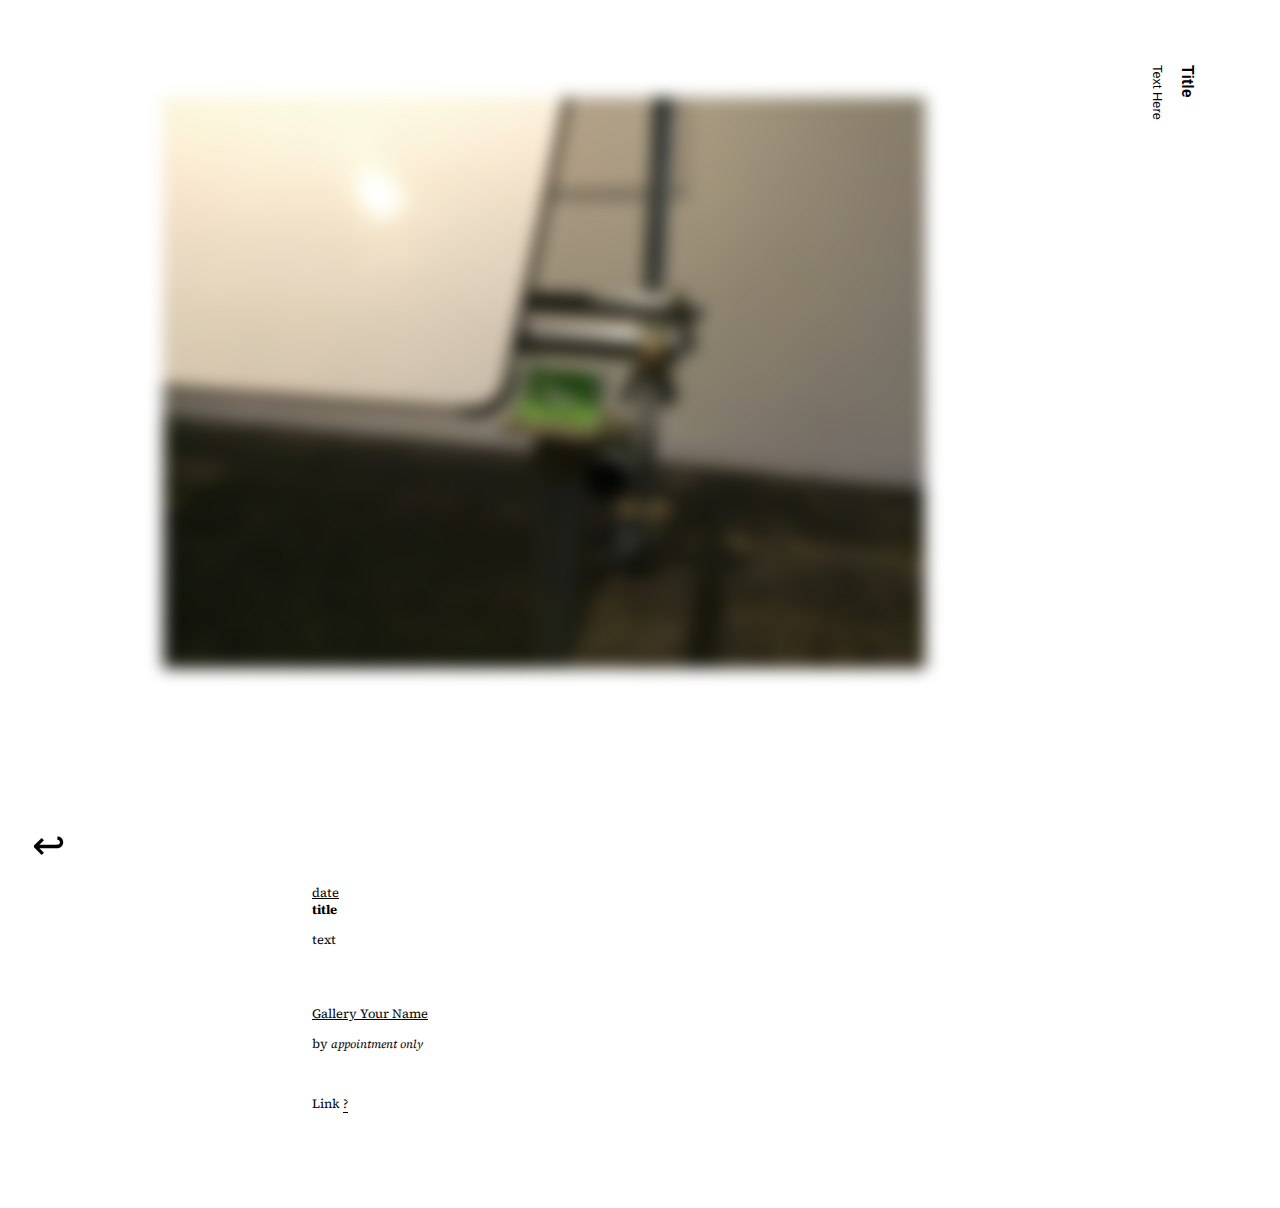
<file: show/index0.html>
<html lang="ja">

<head>
    <title>Gallery Your Name</title>

    <meta charset="UTF-8">
    <meta http-equiv="X-UA-Compatible" content="IE=edge">
    <meta name="viewport" content="width=device-width, initial-scale=1.0">
    <meta name="format-detection" content="telephone=no">
    <meta name="author" content="Your Name">
    <meta name="description" content="this is a gallery for value an act of valuing">

    <meta property="og:title" content="Gallery Your Name" />
    <meta property="og:description" content="this is a gallery for value an act of valuing" />
    <meta property="og:type" content="website" />
    <meta property="og:url" content="https://creative-community.space/value/gallery/show/" />
    <meta property="og:site_name" content="creative-community.space" />
    <meta property="og:image" content="001.jpeg" />
    <meta property="og:locale" content="ja_JP" />

    <meta name="twitter:card" content="summary_large_image" />
    <meta name="twitter:site" content="@NLC_update" />
    <meta name="twitter:image" content="001.jpeg" />

    <link rel="preconnect" href="https://fonts.googleapis.com">
    <link rel="preconnect" href="https://fonts.gstatic.com" crossorigin>
    <link href="https://fonts.googleapis.com/css2?family=Source+Serif+Pro:ital,wght@0,300;0,600;0,700;1,600&display=swap" rel="stylesheet">
    <link rel="icon" href="../about/000.png">
    <style type="text/css">
         :root {
            --bg-color: #fff;
            --text-color: #000;
            --text-shadow: #fff 1px 1px 5px;
        }
        
        body {
            font-family: "YuGothic", "Yu Gothic", "Hiragino Kaku Gothic ProN", "Hiragino Sans", sans-serif;
        }
        
        #image {
            position: absolute;
            top: 0;
            left: 0;
            width: 85vw;
            height: 85vh;
        }
        
        #image img {
            margin: auto;
            text-align: center;
            position: absolute;
            top: 50%;
            left: 50%;
            transform: translateY(-50%) translateX(-50%);
            -webkit-transform: translateY(-50%) translateX(-50%);
            width: auto;
            max-width: 70%;
            height: auto;
            max-height: 80%;
            -webkit-filter: blur(0.5rem);
            filter: blur(0.5rem);
            transition: all 2500ms ease;
        }
        
        #image img:hover {
            -webkit-filter: blur(0);
            filter: blur(0);
            transition: all 1000ms ease;
        }
        
        .ja .app {
            -ms-writing-mode: tb-rl;
            writing-mode: vertical-rl;
        }
        
        .ja .app {
            position: relative;
            display: flex;
            width: 90%;
            height: 90vh;
            max-height: 55rem;
            margin: 5vh auto 0;
        }
        
        .ja.greeting {
            color: var(--text-color);
            text-shadow: var(--text-shadow);
        }
        
        .ja.greeting .app {
            pointer-events: none;
            user-select: none;
        }
        
        .ja .app b {
            font-size: 125%;
        }
        
        .ja .app .essay {
            display: inline-block;
            font-size: 0.8rem;
            padding: 2.5% 0 20% 2.5vw;
        }
        
        .en .app {
            position: relative;
            width: 90%;
            max-width: 45rem;
            margin: 0 auto 7.5vh;
        }
        
        .en .app .essay {
            display: block;
            font-size: 0.8rem;
            padding: 1rem 2rem;
            font-family: 'Source Serif Pro', serif;
            color: var(--text-color);
            background: var(--bg-color);
        }
        
        .en .app u {
            margin-right: 0.25rem;
        }
        
        .en .app i {
            font-size: 90%;
        }
        
        .link {
            position: fixed;
            bottom: 0;
            left: 0;
            font-size: 2.5rem;
            margin: 2.5vw;
        }
        
        .link a,
        .essay a {
            text-decoration: none;
            color: var(--text-color);
            text-shadow: var(--text-shadow);
        }
        
        .essay a {
            border-bottom: var(--text-color) solid 1px;
        }
        
        .essay a:hover {
            font-style: italic;
            filter: invert(1);
        }
        
        @media screen and (max-width: 550px) {
            .image img {
                -webkit-filter: blur(0rem);
                filter: blur(0rem);
            }
            .image img:hover {
                -webkit-filter: blur(0);
                filter: blur(0);
            }
        }
        
        @media print {
            .noprint {
                display: none;
            }
        }
    </style>
</head>

<body id="box">
    <div id="image">
        <p class="random"><img src="001.jpeg"></p>
    </div>

    <div id="about" class="ja greeting">
        <div class="app">
            <div class="essay">
                <p><b>Title</b></p>
                <p>Text Here</p>
            </div>
        </div>
    </div>

    <div id="en" class="greeting">
        <div id="about" class="en">
            <div class="app">
                <div class="essay">
                    <p>
                        <u>date</u><br/>
                        <b>title</b>
                    </p>
                    <p>text</p>
                </div>
                <div class="essay">
                    <p><u>Gallery Your Name</u></p>
                    <p>by <i>appointment only</i></p>
                    <br/>
                    <p>Link <a href="archive.html" target="_parent">?</a></p>
                </div>
            </div>
        </div>
    </div>
    <p class="link noprint ">
        <a href="# " onclick="window.history.back(); return false; ">↩︎</a>
    </p>
    <script type="text/javascript ">
        const random = [
            "001.jpeg ",
            "002.jpeg ",
            "003.jpeg ",
            "004.jpeg ",
            "005.jpeg ",
            "006.jpeg "
        ];

        function randomImg(randomArray) {
            var random =
                randomArray[Math.floor(Math.random() * randomArray.length)];
            console.log(random);
            return random;
        }

        function imgGenerator() {
            var img = `<img src="${randomImg(random)} ">`;
            document.querySelector(".random ").innerHTML = img;
        }
        window.setInterval(function() {
            imgGenerator();
        }, 5000);
    </script>
</body>

</html>
</file>
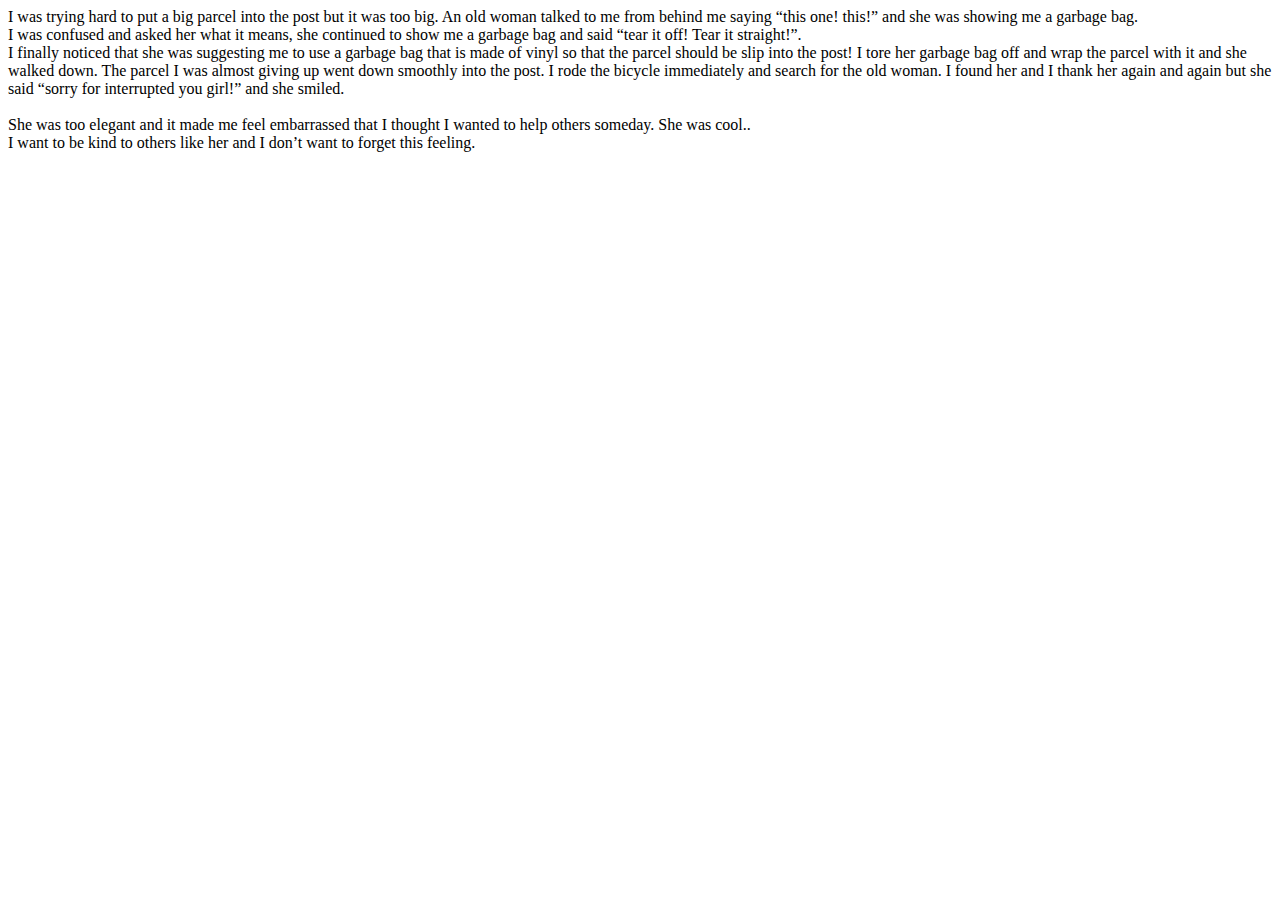
<file: draft/admiring/en.html>
<html lang="en">

<head>
    <meta charset="UTF-8" />
    <title> admiring by ayumi akutagawa </title>
</head>

<body>

    <div id="about" class="en">
        <div class="app">
            <div class="essay">
                I was trying hard to put a big parcel into the post but it was too big. An old woman talked to me from behind me saying “this one! this!” and she was showing me a garbage bag. <br/> I was confused and asked her what it means, she continued
                to show me a garbage bag and said “tear it off! Tear it straight!”.
                <br/>I finally noticed that she was suggesting me to use a garbage bag that is made of vinyl so that the parcel should be slip into the post! I tore her garbage bag off and wrap the parcel with it and she walked down. The parcel I was
                almost giving up went down smoothly into the post. I rode the bicycle immediately and search for the old woman. I found her and I thank her again and again but she said “sorry for interrupted you girl!” and she smiled.<br/>
                <br/> She was too elegant and it made me feel embarrassed that I thought I wanted to help others someday. She was cool..<br/> I want to be kind to others like her and I don’t want to forget this feeling.
            </div>
        </div>
    </div>
</body>

</html>
</file>
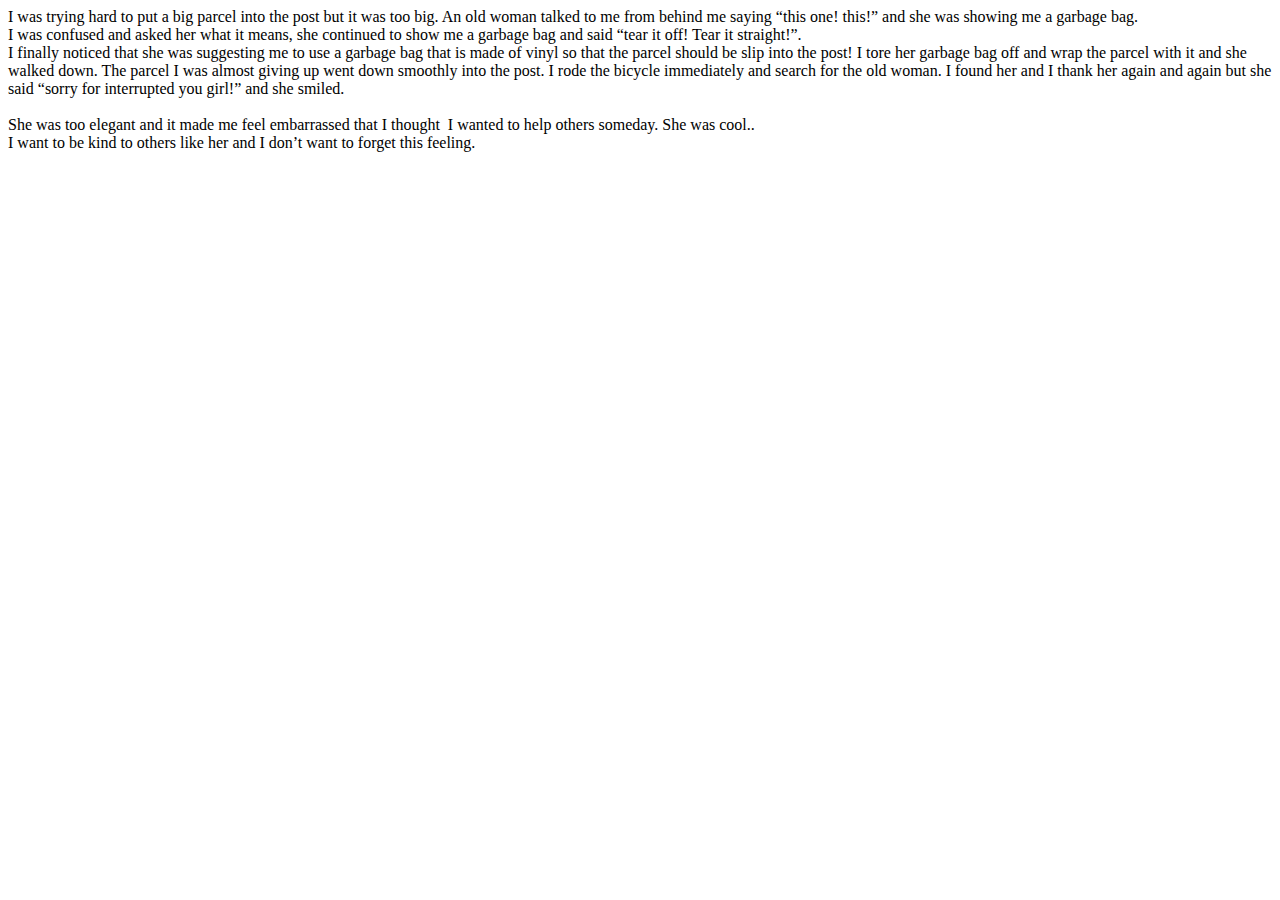
<file: draft/nostalgia/en.html>
<html lang="en">

<head>
    <meta charset="UTF-8" />
    <title> admiring by ayumi akutagawa </title>
</head>

<body>

    <div id="about" class="en">
        <div class="app">
            <div class="essay">
                I was trying hard to put a big parcel into the post but it was too big. An old woman talked to me from behind me saying “this one! this!” and she was showing me a garbage bag. <br/> I was confused and asked her what it means, she continued
                to show me a garbage bag and said “tear it off! Tear it straight!”.
                <br/>I finally noticed that she was suggesting me to use a garbage bag that is made of vinyl so that the parcel should be slip into the post! I tore her garbage bag off and wrap the parcel with it and she walked down. The parcel I was
                almost giving up went down smoothly into the post. I rode the bicycle immediately and search for the old woman. I found her and I thank her again and again but she said “sorry for interrupted you girl!” and she smiled.<br/>
                <br/> She was too elegant and it made me feel embarrassed that I thought  I wanted to help others someday. She was cool..<br/> I want to be kind to others like her and I don’t want to forget this feeling.
            </div>
        </div>
    </div>
</body>

</html>
</file>
<file: www/style.css>
html {
    font-size: var(--font-size);
    height: -webkit-fill-available;
}

* {
    box-sizing: border-box;
}

body {
    background-color: var(--bg-color);
    padding: 0;
    margin: 0;
}

.main {
    font-family: var(--main-font);
}

.sub {
    font-family: var(--sub-font);
}

.shadow {
    color: var(--text-color);
    text-shadow: var(--text-shadow);
}

a {
    color: var(--text-color);
    filter: invert(1);
    transition: filter 1s;
}

a:hover {
    filter: invert(0);
    cursor: pointer;
}

button {
    appearance: none;
    color: inherit;
    background: transparent;
    border: none;
    outline: none;
    padding: 0;
    margin: 0;
}

.vertical {
    font-family: var(--sub-font);
    -ms-writing-mode: tb-rl;
    writing-mode: vertical-rl;
}

main {
    position: fixed;
    width: 100%;
    height: 100vh;
    max-height: -webkit-fill-available;
}
</file>
<file: www/index.css>
main {
    display: grid;
    overflow-x: hidden;
}

main h1,
#value,
footer {
    transition: all 2.5s;
}

main h1,
#cover {
    position: fixed;
    top: 50%;
    left: 50%;
    transform: translate(-50%, -50%);
}

.enter main h1 {
    top: 0;
    left: 0;
    transform: translate(-0%, -0%);
    max-width: 100%;
}

#value,
footer {
    position: relative;
    z-index: 1;
}

main h1 {
    z-index: 100;
}

#cover {
    display: grid;
    place-items: center;
    width: 100%;
    height: 100%;
    z-index: 0;
}

main h1 {
    font-size: 150%;
    font-weight: 555;
}

.enter main h1,
#value a {
    font-size: 111%;
}

main h2,
#value h3,
#value p,
#readme {
    font-size: 90%;
}

#value u,
#value time {
    font-size: 75%;
}

#value time {
    font-family: var(--main-font);
}

#value p,
#value u {
    font-family: var(--sub-font);
}

#value a {
    border-left: 0.1rem solid;
    display: inline-block;
    font-family: var(--main-font);
    margin-left: 0.25rem;
    text-decoration: none;
}

#value u {
    display: inline-block;
    background-color: var(--bg-color);
    color: var(--text-color);
    padding: 0.25rem 0;
    margin: 0 0.25rem;
    text-decoration: none;
}

main h1,
footer div {
    padding: 0.5rem;
    margin: 0;
}

#value p {
    padding: 0 0.25rem;
    margin: 0;
}

#value ul {
    padding: 0 1.5rem 0 0;
    margin: 0;
}

#value h3,
#value ul li {
    padding: 0 0.5rem;
    margin: 0;
}

.enter main h1 {
    filter: invert();
}

h1:hover {
    color: var(--sub-color);
    cursor: pointer;
}

.enter main h1 {
    width: max-content;
}

footer {
    width: 100%;
}

#value {
    display: flex;
    flex-direction: column;
    place-self: start center;
    font-size: 0%;
    padding: 4.5rem 0.5rem 1rem;
    margin: 0 auto;
    width: calc(100% - 5rem);
    max-width: 750px;
    overflow: auto;
}

.enter #value {
    font-size: 100%;
    height: auto;
}

@media screen and (max-width: 750px) {
    html {
        font-size: 3.21vw;
    }

    #value {
        padding: 12.5% 0.5rem 1rem 0.5rem;
        margin: 0 auto 0 0;
    }

    .enter #value {
        min-height: 50vw;
    }
}

@media (orientation: landscape) {
    #cover {
        background-size: auto 80%;
        background-position: bottom 2.5rem left 2.5rem;
        background-repeat: no-repeat;
    }

    #cover video {
        width: auto;
        height: 100%;
    }
}

@media (orientation: portrait) {
    #cover {
        background-size: 85% auto;
        background-position: bottom 10% left 20%;
        background-repeat: no-repeat;
    }

    #cover video {
        width: 100%;
        height: auto;
    }
}

main h2 {
    font-family: var(--sub-font);
    font-weight: 500;
    -ms-writing-mode: tb-rl;
    writing-mode: vertical-rl;
    position: fixed;
    top: 0;
    right: 0;
    margin: 1rem;
    z-index: 1;
}

@media print {
    main h2 {
        word-break: keep-all;
        height: 100%;
    }
}

#value ul {
    list-style: none inside;
}

footer {
    display: flex;
    flex-wrap: wrap;
    align-items: end;
    justify-content: space-between;
    place-self: end;
}

#value,
footer {
    pointer-events: none;
    user-select: none;
    opacity: 0;
}

.enter #value,
.enter footer {
    pointer-events: auto;
    user-select: auto;
    opacity: 1;
}
</file>
<file: www/archive.css>
main {
    display: flex;
    flex-direction: row;
    overflow: auto;
}

main div,
#value {
    display: grid;
}

main div {
    position: relative;
    flex: 0 0 auto;
    overflow: auto;
    background-position: center;
    background-repeat: no-repeat;
    width: 100vh;
    max-width: 90%;
}

main div:not(#cover) {
    height: 95%;
}

#value p {
    color: var(--sub-color);
    font-family: var(--sub-font);
    -ms-writing-mode: tb-rl;
    writing-mode: vertical-rl;
}

h1 {
    position: fixed;
    bottom: 0;
    right: 0;
    z-index: 100;
}

main div:not(#cover) p small {
    font-size: 75%;
}

h1,
#value h3,
main div p {
    font-size: 95%;
}

#value p {
    font-size: 100%;
}

main div:not(#cover) p strong {
    font-size: 111%;
}

#readme {
    font-size: 125%;
}

h2 {
    font-size: 150%;
}

h1 {
    padding: 0;
    margin: 0.5rem;
}

#value h3 {
    padding: 0.25rem;
    margin-bottom: 2.5rem;
}

h2,
#readme {
    padding: 0.5rem;
    margin: 2.5rem;
}

main div:not(#cover) p {
    font-family: var(--sub-font);
    padding: 0.5rem;
    margin: 1.25rem;
    width: calc(100% - 2.5rem);
}

h2,
#cover video {
    position: absolute;
}

h2 {
    top: 0;
    left: 0;
    z-index: 1;
}

#cover video {
    top: 50%;
    left: 50%;
    transform: translate(-50%, -50%);
    z-index: 0;
}

#cover video {
    width: 75%;
}

#cover {
    background-size: 75%;
}

#value {
    position: relative;
    padding: 2.5rem;
    width: 100%;
    height: 100%;
    z-index: 1;
}

#value h3 {
    place-self: end center;
    font-weight: 500;
    color: #000;
    background-color: #fff;
}

#value p {
    position: absolute;
    top: 1rem;
    right: 0;
}

@media screen and (max-width: 100vh) {
    html {
        font-size: 3vw;
    }

    h2,
    #readme {
        padding: 0.5rem;
        margin: 5%;
    }
}

@media print {
    h1 {
        position: absolute;
        bottom: 0;
        right: 0;
    }

    main {
        overflow: hidden;
    }

    main div {
        width: 100%;
        max-width: 100%;
    }
}
</file>
<file: online/icon.css>
#icon {
  box-sizing: border-box;
  margin: 2.5rem auto;
  width: 95%;
  height: 75vh;
  max-width: 550px;
  max-height: 75vw;
}

#icon h1 {
  font-size: 3rem;
  font-family: 'Source Serif Pro', serif;
  padding: 1rem 2.5rem 1rem 1rem;
  letter-spacing: 0.1rem;
}

#icon b {
  font-weight:900;
}

#icon u {
  font-weight:600;
}

#icon i {
  letter-spacing:0.15rem;
}

@media screen and (max-width: 750px) {

  #icon {
    margin: 5% auto;
  }
  
  #icon h1 {
    font-size: 7.5vw;
    letter-spacing:0.25vw;
  }

  #icon i {
    letter-spacing:0.5vw;
  }
}
</file>
<file: online/parallax.css>
body,
#parallax {
  overflow-x: hidden;
}

body,
#parallax,
#parallax span {
  padding: 0;
  margin: 0;
}

.jpeg_001 {
  background-image: url(../show/001.jpeg);
  background-size: 100%;
  top: 25vh;
  right: 2.5%;
  z-index: -5;
}

.jpeg_002 {
  background-image: url(../show/002.jpeg);
  background-size: 100%;
  top: 100%;
  left: 0;
  z-index: -3;
}

.jpeg_003 {
  background-image: url(../show/003.jpeg);
  background-size: 100%;
  top: 200%;
  right: 10%;
  z-index: -2;
}

.jpeg_004 {
  background-image: url(../show/004.jpeg);
  background-size: 75%;
  top: 275%;
  left: 0%;
  z-index: -1;
}

.jpeg_005 {
  background-image: url(../show/005.jpeg);
  background-size: 90%;
  top: 250%;
  right: 20%;
  z-index: -4;
}

.jpeg_006 {
  background-image: url(../show/006.jpeg);
  background-size: 100%;
  top: 275%;
  right: 5%;
  z-index: -2;
}

#parallax span {
  position: absolute;
  width: 50vw;
  height: 50vh;
  padding-bottom: 50vh;
  max-width: 500px;
  max-height: 500px;
  background-position: center;
  background-repeat: no-repeat;
}

#footer {
  color: var(--sub-color);
  font-family: var(--sub-font);
  position: fixed;
  z-index: 99;
  bottom:-100vh;
  left:0;
}

.back {
  color: var(--main-color);
  font-size: 250%;
  position: fixed;
  bottom: 0;
  right: 0;
  margin: 0 2.5%;
  z-index: 100;
  transition: color 2500ms ease;
  text-decoration: none;
}

.back:hover {
  color: var(--sub-color);
  cursor: pointer;
  transition: color 1250ms ease;
}

@media screen and (min-width: 750px) {
  .back {
    margin: 0 1rem;
  }
}
</file>
<file: show/style.css>
:root {
  --main-font: 'Source Serif Pro', serif;
  --sub-font: "YuGothic", "Yu Gothic", "Hiragino Kaku Gothic ProN", "Hiragino Sans", sans-serif;
  --bg-color: #eee;
  --text-color: #111;
  --sub-color: #fff7;
  --tt-shadow:
  0.1vw 0.1vw 0 #fff,
  0.2vw 0.2vw 0 #fff,
  0.3vw 0.3vw 0 #fff;
  --text-shadow:
  1px 1px 0 #fff,
  2px 2px 0 #fff;
}

#image {
  background-position: 50% 90%;
  background-size: 75% auto;
}

.jpeg_002 {
  background-image: url(002.jpeg);
  background-position: 50% 50%;
  background-size: cover;
}

.jpeg_003 {
  background-image: url(003.jpeg);
  background-position: 50% 50%;
  background-size: cover;
}

.jpeg_004 {
  background-image: url(004.jpeg);
  background-position: 50% 50%;
  background-size: cover;
}

.jpeg_005 {
  background-image: url(005.jpeg);
  background-position: 50% 50%;
  background-size: cover;
}

.jpeg_006 {
  background-image: url(006.jpeg);
  background-position: 50% 50%;
  background-size: 90%;
}

.mousedragscrollable h1,
.mousedragscrollable h2,
.mousedragscrollable .main {
  font-family: var(--main-font);
}

.mousedragscrollable p,
.mousedragscrollable .sub {
  font-family: var(--sub-font);
}

.mousedragscrollable .tt {
  text-shadow: var(--tt-shadow);
}

.mousedragscrollable .shadow {
  text-shadow: var(--text-shadow);
}
</file>
<file: scrollable.css>
html {
  height: -webkit-fill-available;
}

* {
  box-sizing: border-box;
}

body {
  background: var(--bg-color);
  color: var(--text-color);
}

a  {
  color: var(--text-color);
  background-blend-mode: difference;
  text-decoration: none;
  transition: 2.5s;
}

a:hover  {
  filter: invert(.5);
}

body,
.mousedragscrollable,
.mousedragscrollable li {
  margin: 0;
  padding: 0;
}

body::-webkit-scrollbar-thumb,
.mousedragscrollable::-webkit-scrollbar-thumb,
.mousedragscrollable li::-webkit-scrollbar-thumb {
  background: var(--text-color);
  border-radius: 4vh;
}

body::-webkit-scrollbar,
.mousedragscrollable::-webkit-scrollbar,
.mousedragscrollable li::-webkit-scrollbar {
  width: 4vh;
  height: 4vh;
}

.mousedragscrollable {
  display: flex;
  list-style: none;
  overflow: auto;
  height: 100vh;
  max-height: -webkit-fill-available;
}

.mousedragscrollable li {
  background-repeat: no-repeat;
  min-width: 90%;
  height: 99%;
  max-width: 750px;
  overflow: auto;
  position: relative;
}

.mousedragscrollable .date {
  font-family: var(--sub-font);
  -ms-writing-mode: tb-rl;
  writing-mode: vertical-rl;
}

.mousedragscrollable .center,
.mousedragscrollable .link a {
  font-family: var(--main-font);
  position: absolute;
  top: 50%;
  left: 50%;
  max-width: 100%;
  max-height: 100%;
  transform: translate(-50%, -50%);
}

.mousedragscrollable .center {
  text-align: center;
  padding: 2.5%;
  margin: 0;
  width: 75%;
}

.mousedragscrollable .link a {
  text-decoration: none;
  width: 100%;
  height: 100%;
  display: grid;
  justify-items: center;
  align-items: center;
}

.mousedragscrollable h1 {
  font-size: 2.5rem;
  font-weight: 500;
}

.mousedragscrollable h2 {
  font-size: 1.5rem;
  font-weight: 500;
}

.mousedragscrollable h3 {
  font-size: 1.25rem;
  font-weight: 500;
}

.mousedragscrollable p {
  font-size: 0.9rem;
}

.mousedragscrollable span {
  background: var(--sub-color);
  display: inline-block;
  padding: 0 0.5rem;
  margin: 0.25rem;
  word-break: break-all;
}


.mousedragscrollable .top,
.mousedragscrollable .bottom {
  margin: 0;
}

.mousedragscrollable .tt {
  font-family: var(--main-font);
  padding: 2.5rem 5rem 2.5rem 5rem;
  margin: 0 auto;
  width: 90%;
  max-width: 750px;
}

.mousedragscrollable .top,
.mousedragscrollable .bottom {
  padding: 1rem 2.5rem;
}

.mousedragscrollable .date,
.mousedragscrollable .bottom {
  position: absolute;
}

.mousedragscrollable .date {
  top: 2.5rem;
  right: 1rem;
}

.mousedragscrollable .bottom {
  left:0;
  right: 0;
  bottom: 0;
  width: 100%;
}

@media screen and (max-width: 750px) {

  .mousedragscrollable h1 {
    font-size: 5.5vw;
  }

  .mousedragscrollable h2 {
    font-size: 3.5vw;
  }

  .mousedragscrollable h3 {
    font-size: 3.21vw;
  }

  .mousedragscrollable p {
    font-size: 2.5vw;
  }

  .mousedragscrollable span {
    padding: 0.25vw 1vw;
    margin: 0.5vw;
  }

  .mousedragscrollable .tt {
    padding: 5vw 15vw 5vw 7.5vw;
    width: 80%;
  }

  .mousedragscrollable .top,
  .mousedragscrollable .bottom {
    padding: 2.5vw 7.5vw;
  }

  .mousedragscrollable .date {
    top: 5vw;
    right: 2.5vw;
  }
}

@media screen and (max-width: 550px) {

  .mousedragscrollable h1 {
    font-size: 7vw;
  }

  .mousedragscrollable h2 {
    font-size: 4.5vw;
  }

  .mousedragscrollable h3 {
    font-size: 3.5vw;
  }

  .mousedragscrollable p {
    font-size: 3vw;
  }

  .mousedragscrollable .tt {
    padding: 5vw 12.5vw 2.5vw 5vw;
    width: 90%;
  }
}

#back  {
  font-size: 250%;
  margin: 2.5%;
  position: fixed;
  bottom: 0;
  right: 0;
  z-index: 100;
}

@media screen and (min-width: 750px) {
  #back {
    margin: 1rem;
  }
}
</file>
